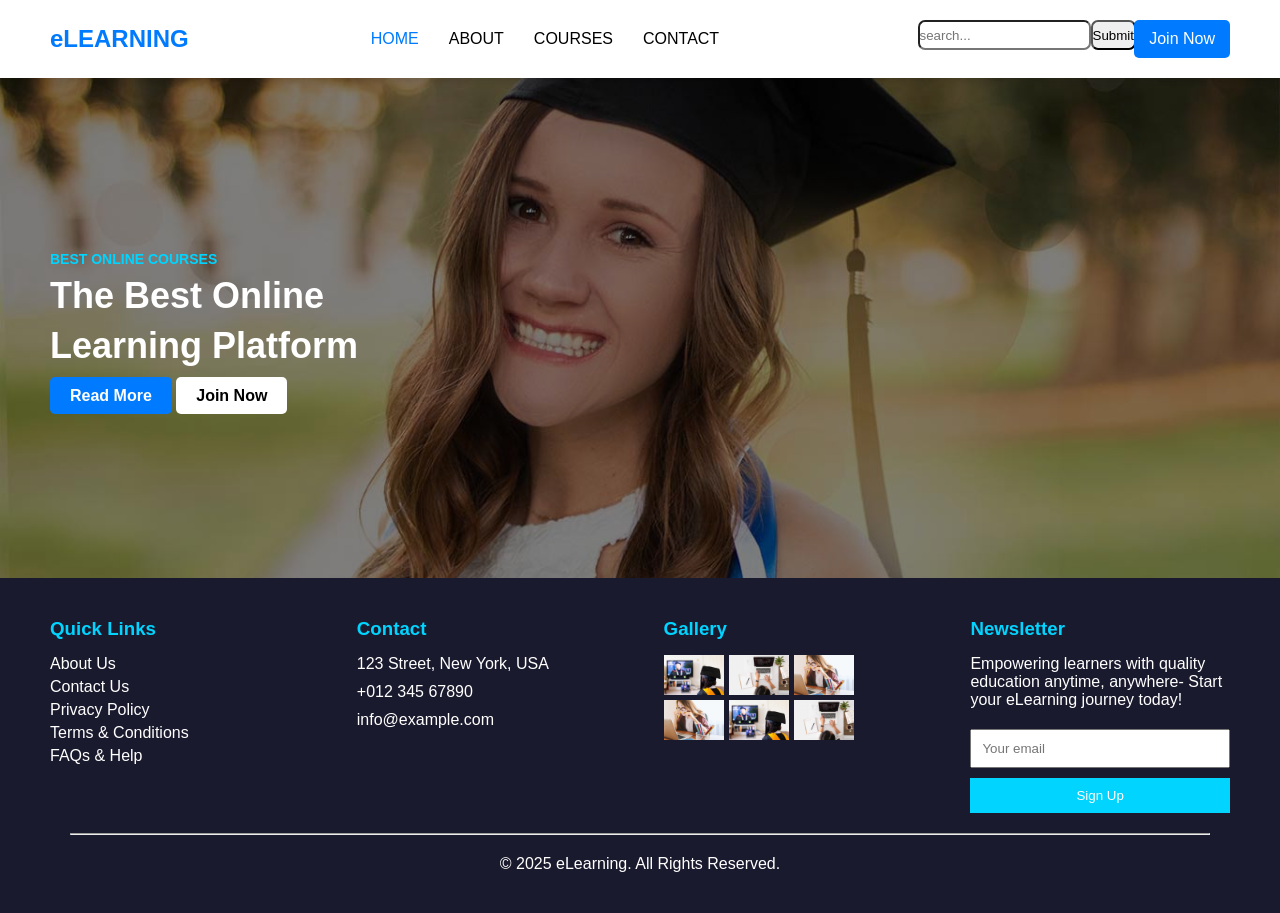
<file: index.html>
<html lang="en">
<head>    
    <title>eLearning</title>
    <link rel="stylesheet" href="CSS/style.css">
</head>
<body>

    <!-- Header Start -->
    <header>
        <div class="logo">eLEARNING</div>
        <nav>
            <ul>
                <li><a href="index.html" class="active">HOME</a></li>
                <li><a href="about.html">ABOUT</a></li>
                <li><a href="courses.html">COURSES</a></li>
                <li><a href="contact.html">CONTACT</a></li> 
                <input type="search" placeholder="search..." style="height: 30px; border-radius: 7px; margin-left: 30%;">
                <input type="submit" style="height: 30px; width: 60px; border-radius: 7px;">               
            </ul>                        
        </nav>                   
        <a href="#" class="join-btn">Join Now</a>    
    </header>
    <!-- Header End -->

    <!-- index page section Start -->
    <section class="hero" style="background-image: url('Images/carousel-1.jpg'); background-size: cover; background-position: center;">
        <div class="hero-content">
            <h5>BEST ONLINE COURSES</h5>
            <h1 class = "shital">The Best Online</h1>                
            <h1 class = "shital">Learning Platform</h1>
            <div class="buttons">
                <a href="#" class="read-more">Read More</a>
                <a href="#" class="join-now">Join Now</a>
            </div>        
        </div>
    </section>   
    <!-- index page section End --> 
    
    <!-- Footer Start -->
    <footer>
        <div class="footer-container">
            <div class="footer-section">
                <h3>Quick Links</h3>
                <ul>
                    <li><a href="#">About Us</a></li>
                    <li><a href="#">Contact Us</a></li>
                    <li><a href="#">Privacy Policy</a></li>
                    <li><a href="#">Terms & Conditions</a></li>
                    <li><a href="#">FAQs & Help</a></li>
                </ul>
            </div>
            <div class="footer-section">
                <h3>Contact</h3>
                <p>123 Street, New York, USA</p>
                <p>+012 345 67890</p>
                <p>info@example.com</p>
            </div>
            <div class="footer-section">
                <h3>Gallery</h3>
                <div class="gallery">
                    <img src="Images/course-1.jpg" alt="">
                    <img src="Images/course-2.jpg" alt="">
                    <img src="Images/course-3.jpg" alt="">                    
                </div>
                <div class="gallery">
                    <img src="Images/course-3.jpg" alt="">
                    <img src="Images/course-1.jpg" alt="">
                    <img src="Images/course-2.jpg" alt="">                    
                </div>
            </div>
            <div class="footer-section">
                <h3>Newsletter</h3>
                <p>Empowering learners with quality education anytime, anywhere- Start your eLearning journey today!</p>
                <form>
                    <input type="email" placeholder="Your email">
                    <button type="submit" class="submit-btn">Sign Up</button>
                </form>
            </div>
        </div>
        <hr>
        <div class="footer-bottom-left">© 2025 eLearning. All Rights Reserved.                       
        </div>        
    </footer>
    <!-- Footer End -->
</body>
</html>
</file>
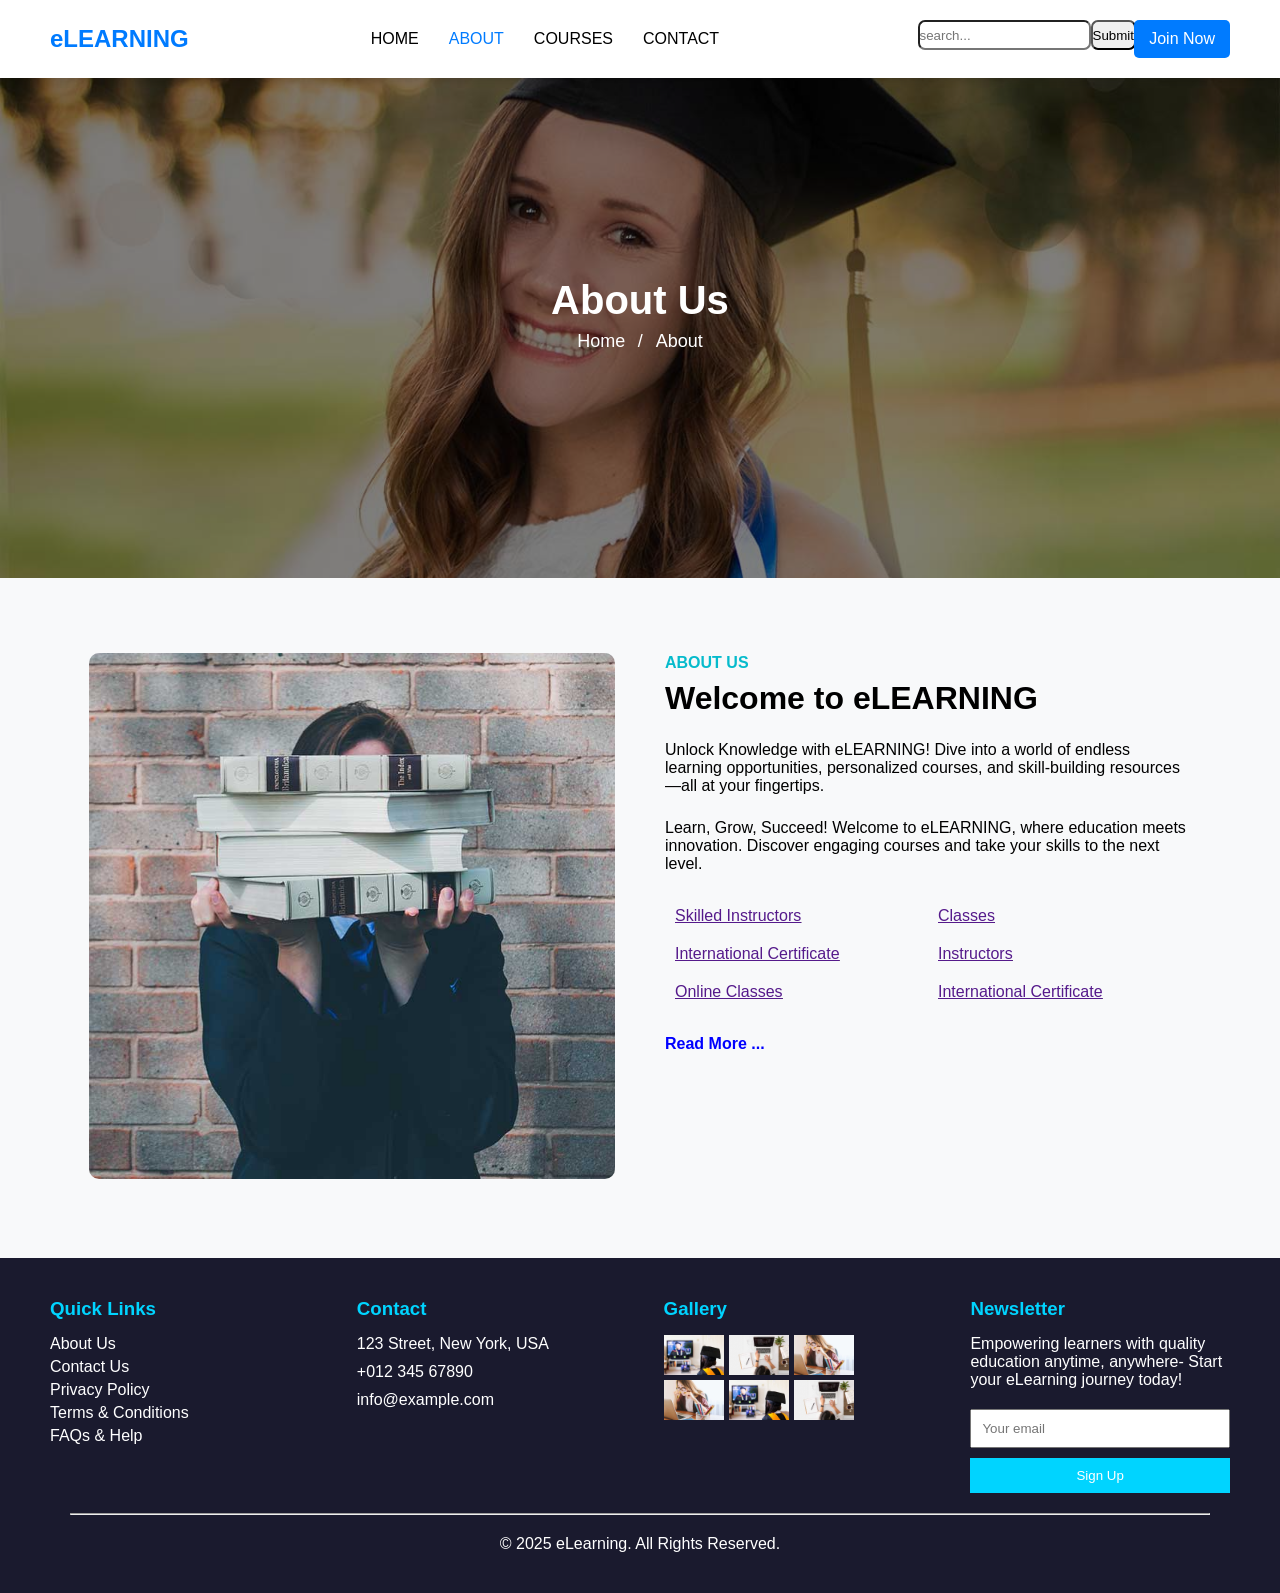
<file: about.html>
<!DOCTYPE html>
<html lang="en">
<head>
    <title>eLearning</title>
    <link rel="stylesheet" href="CSS/style.css">
</head>
<body>

    <!-- Header Start -->
    <header>
        <div class="logo">eLEARNING</div>
        <nav>
            <ul>
                <li><a href="index.html">HOME</a></li>
                <li><a href="about.html" class="active">ABOUT</a></li>
                <li><a href="courses.html">COURSES</a></li>
                <li><a href="contact.html">CONTACT</a></li> 
                <input type="search" placeholder="search..." style="height: 30px; border-radius: 7px; margin-left: 30%;">
                <input type="submit" style="height: 30px; width: 60px; border-radius: 7px;">               
            </ul>                        
        </nav>                   
        <a href="#" class="join-btn">Join Now</a>    
    </header>
    <!-- Header End -->

    <!-- about page section Start -->
    <section class="about-hero" style="background-image: url('Images/carousel-1.jpg'); background-size: cover; background-position: center;">
        <div class="about-hero-content">
            <h1 style="text-align: center;">About Us</h1>                       
            <ul class="breadcrumb">
                <li><a href="index.html">Home</a></li>
                <li>About</li>                   
            </ul>                        
        </div>
    </section>   
    <!-- about page section End -->

    <!-- About Start -->
    <div class="container">
        <div class="column">
            <img src="Images/about.jpg">
        </div>

        <div class="column">
            <h6 class="section-title">ABOUT US</h6>
                <h1 class="mb-4">Welcome to eLEARNING</h1>
                    <p class="mb-4">Unlock Knowledge with eLEARNING! Dive into a world of endless learning opportunities, personalized courses, and skill-building resources—all at your fingertips.</p>
                    <p class="mb-4">Learn, Grow, Succeed! Welcome to eLEARNING, where education meets innovation. Discover engaging courses and take your skills to the next level.</p>
                    <table class = "abouts">                        
                        <tr>
                            <td class = "data-abouts"><u><a href="">Skilled Instructors</a></u></td>
                            <td class = "data-abouts"><u><a href="">Classes</a> </u></td>                            
                        </tr>
                        <tr>
                            <td class = "data-abouts"><u><a href="">International Certificate</a></u></td>
                            <td class = "data-abouts"><u><a href="">Instructors</a></u></td>                            
                        </tr>
                        <tr>
                            <td class = "data-abouts"><u><a href="">Online Classes</a></u></td>
                            <td class = "data-abouts"><u><a href="">International Certificate</a></u></td>                            
                        </tr>
                    </table>
                    <a class="read-button" style="color: blue;"><b>Read More ...</b></a>
        </div>
    </div>
    <!-- About End -->
    
    <!-- Footer Start -->
    <footer>
        <div class="footer-container">
            <div class="footer-section">
                <h3>Quick Links</h3>
                <ul>
                    <li><a href="#">About Us</a></li>
                    <li><a href="#">Contact Us</a></li>
                    <li><a href="#">Privacy Policy</a></li>
                    <li><a href="#">Terms & Conditions</a></li>
                    <li><a href="#">FAQs & Help</a></li>
                </ul>
            </div>
            <div class="footer-section">
                <h3>Contact</h3>
                <p>123 Street, New York, USA</p>
                <p>+012 345 67890</p>
                <p>info@example.com</p>
            </div>
            <div class="footer-section">
                <h3>Gallery</h3>
                <div class="gallery">
                    <img src="Images/course-1.jpg" alt="">
                    <img src="Images/course-2.jpg" alt="">
                    <img src="Images/course-3.jpg" alt="">                    
                </div>
                <div class="gallery">
                    <img src="Images/course-3.jpg" alt="">
                    <img src="Images/course-1.jpg" alt="">
                    <img src="Images/course-2.jpg" alt="">                    
                </div>
            </div>
            <div class="footer-section">
                <h3>Newsletter</h3>
                <p>Empowering learners with quality education anytime, anywhere- Start your eLearning journey today!</p>
                <form>
                    <input type="email" placeholder="Your email">
                    <button type="submit" class="submit-btn">Sign Up</button>
                </form>
            </div>
        </div>
        <hr>
        <div class="footer-bottom-left">© 2025 eLearning. All Rights Reserved.                         
        </div>        
    </footer>
    <!-- Footer End -->
</body>
</html>
</file>
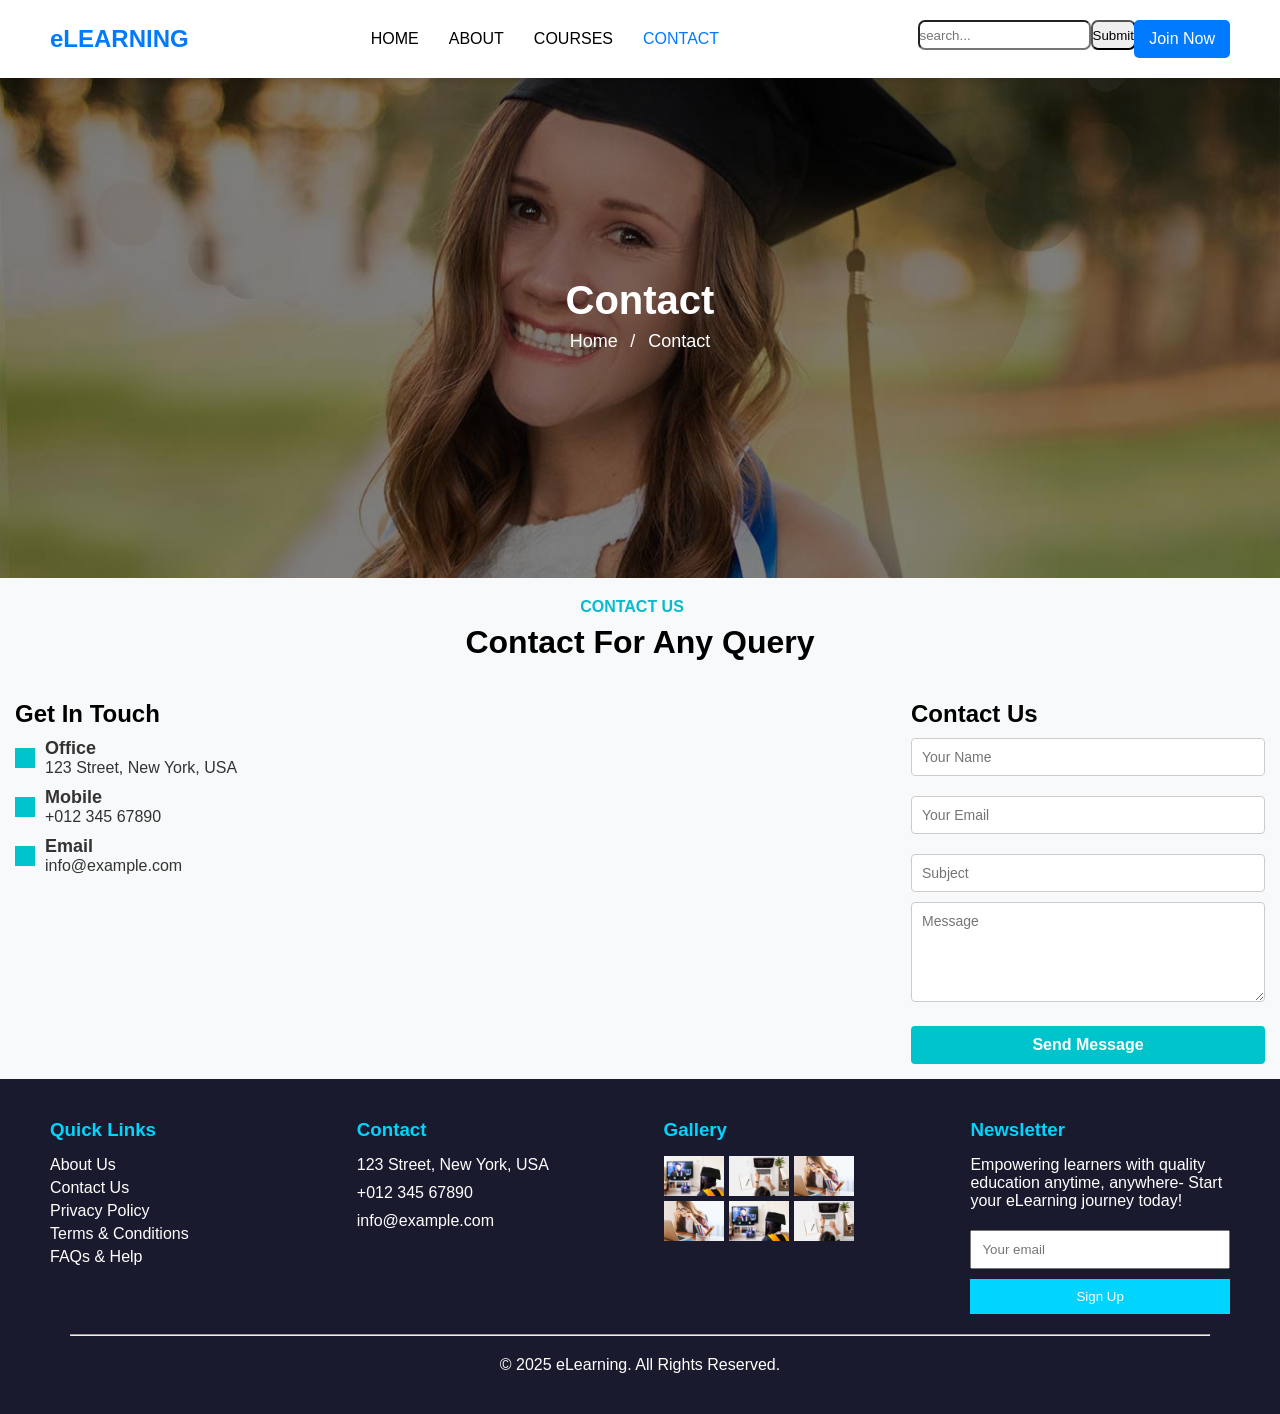
<file: contact.html>
<!DOCTYPE html>
<html lang="en">
<head>
    
    <title>eLearning</title>
    <link rel="stylesheet" href="CSS/style.css">
</head>
<body>

    <!-- Header Start -->
    <header>
        <div class="logo">eLEARNING</div>
        <nav>
            <ul>
                <li><a href="index.html">HOME</a></li>
                <li><a href="about.html">ABOUT</a></li>
                <li><a href="courses.html">COURSES</a></li>
                <li><a href="contact.html" class="active">CONTACT</a></li> 
                <input type="search" placeholder="search..." style="height: 30px; border-radius: 7px; margin-left: 30%;">
                <input type="submit" style="height: 30px; width: 60px; border-radius: 7px;">               
            </ul>                        
        </nav>                   
        <a href="#" class="join-btn">Join Now</a>    
    </header>
    <!-- Header End -->

    <!-- contact page section Start -->
    <section class="about-hero" style="background-image: url('Images/carousel-1.jpg'); background-size: cover; background-position: center;">
        <div class="about-hero-content">
            <h1 style="text-align: center;">Contact</h1>                       
            <ul class="breadcrumb">
                <li><a href="index.html">Home</a></li>
                <li>Contact</li>                   
            </ul>                        
        </div>
    </section>   
    <!-- contact page section End -->

    <!-- contact start-->
    <div class="contact-content">
        <h6 style="text-align: center;">Contact Us</h6>
        <h1>Contact For Any Query</h1>
        <table class="contact-table" border="0">
            <tr>
                <!-- Left Contact Info -->
                <td class="contact-td" width="30%">
                    <h2>Get In Touch</h2>
                    <div class="contact-info">
                        <div class="info-item">
                            <div class="icon-box"></div>
                            <div>
                                <strong>Office</strong><br>
                                123 Street, New York, USA
                            </div>
                        </div>
                        <div class="info-item">
                            <div class="icon-box"></div>
                            <div>
                                <strong>Mobile</strong><br>
                                +012 345 67890
                            </div>
                        </div>
                        <div class="info-item">
                            <div class="icon-box"></div>
                            <div>
                                <strong>Email</strong><br>
                                info@example.com
                            </div>
                        </div>
                    </div>
                </td>
    
                <!-- Center Google Map -->
                <td class="contact-td" width="40%">
                    <div class="map-container">
                        <iframe 
                            src="https://www.google.com/maps/embed?pb=!1m18!1m12!1m3!1d241317.1160985151!2d-74.25986668724294!3d40.69767006382921!2m3!1f0!2f0!3f0!3m2!1i1024!2i768!4f13.1!3m3!1m2!1s0x89c250b905df5a77%3A0x79b5a8a94b4a61b7!2sNew%20York%2C%20NY!5e0!3m2!1sen!2sus!4v1647682844451!5m2!1sen!2sus" 
                            allowfullscreen="" 
                            loading="lazy">
                        </iframe>
                    </div>
                </td>
    
                <!-- Right Contact Form -->
                <td class="contact-td" width="30%">
                    <h2>Contact Us</h2>
                    <form class="contact-form">
                        <input type="text" name="name" placeholder="Your Name" required>
                        <input type="email" name="email" placeholder="Your Email" required>
                        <input type="text" name="subject" placeholder="Subject" required>
                        <textarea name="message" placeholder="Message" required></textarea>
                        <button type="submit" class="send-btn">Send Message</button>
                    </form>
                </td>
            </tr>
        </table>
     <!-- contact end -->
    
    <!-- Footer Start -->
    <footer>
        <div class="footer-container">
            <div class="footer-section">
                <h3>Quick Links</h3>
                <ul>
                    <li><a href="#">About Us</a></li>
                    <li><a href="#">Contact Us</a></li>
                    <li><a href="#">Privacy Policy</a></li>
                    <li><a href="#">Terms & Conditions</a></li>
                    <li><a href="#">FAQs & Help</a></li>
                </ul>
            </div>
            <div class="footer-section">
                <h3>Contact</h3>
                <p>123 Street, New York, USA</p>
                <p>+012 345 67890</p>
                <p>info@example.com</p>
            </div>
            <div class="footer-section">
                <h3>Gallery</h3>
                <div class="gallery">
                    <img src="Images/course-1.jpg" alt="">
                    <img src="Images/course-2.jpg" alt="">
                    <img src="Images/course-3.jpg" alt="">                    
                </div>
                <div class="gallery">
                    <img src="Images/course-3.jpg" alt="">
                    <img src="Images/course-1.jpg" alt="">
                    <img src="Images/course-2.jpg" alt="">                    
                </div>
            </div>
            <div class="footer-section">
                <h3>Newsletter</h3>
                <p>Empowering learners with quality education anytime, anywhere- Start your eLearning journey today!</p>
                <form>
                    <input type="email" placeholder="Your email">
                    <button type="submit" class="submit-btn">Sign Up</button>
                </form>
            </div>
        </div>
        <hr>
        <div class="footer-bottom-left">© 2025 eLearning. All Rights Reserved.                         
        </div>        
    </footer>
    <!-- Footer End -->
</body>
</html>
</file>
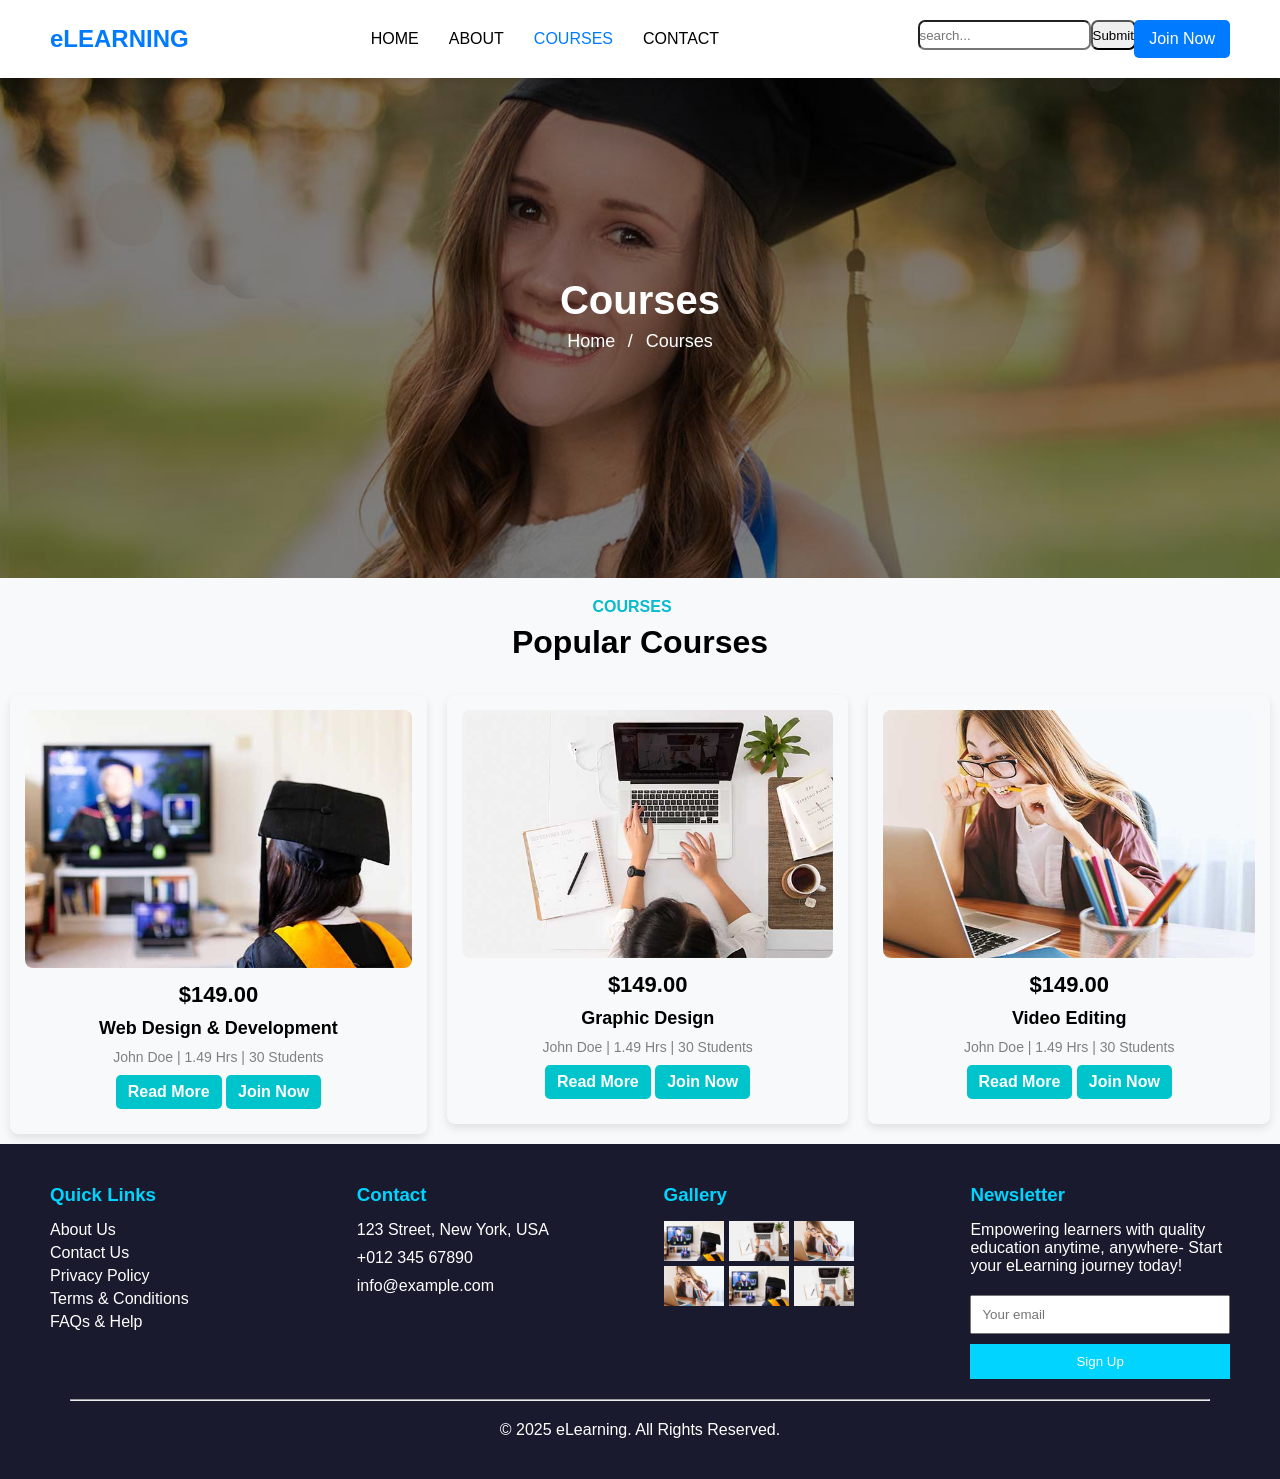
<file: courses.html>
<!DOCTYPE html>
<html lang="en">
<head>
    <title>eLearning</title>
    <link rel="stylesheet" href="CSS/style.css">
</head>
<body>

    <!-- Header Start -->
    <header>
        <div class="logo">eLEARNING</div>
        <nav>
            <ul>
                <li><a href="index.html">HOME</a></li>
                <li><a href="about.html">ABOUT</a></li>
                <li><a href="courses.html" class="active">COURSES</a></li>
                <li><a href="contact.html">CONTACT</a></li> 
                <input type="search" placeholder="search..." style="height: 30px; border-radius: 7px; margin-left: 30%;">
                <input type="submit" style="height: 30px; width: 60px; border-radius: 7px;">               
            </ul>                        
        </nav>                   
        <a href="#" class="join-btn">Join Now</a>    
    </header>
    <!-- Header End -->

    <!-- courses page section Start -->    
    <section class="about-hero" style="background-image: url('Images/carousel-1.jpg'); background-size: cover; background-position: center;">
        <div class="about-hero-content">
            <h1 style="text-align: center;">Courses</h1>                       
            <ul class="breadcrumb">
                <li><a href="index.html">Home</a></li>
                <li>Courses</li>                   
            </ul>                        
        </div>
    </section>   
    <!-- courses page section End -->

    <!-- popular courses start-->
    <div class="course-content">
        <h6 style="text-align: center;">Courses</h6>
        <h1>Popular Courses</h1>
        <table border="0">
            <tr>
                <td>
                    <div class="course-container">
                        <img src="Images/course-1.jpg" alt="Course Image">
                        <div class="course-info">
                            <span class="price">$149.00</span>
                            <div class="course-title">Web Design & Development</div>
                            <div class="details">John Doe | 1.49 Hrs | 30 Students</div>
                            <div class="btn-container">
                                <a href="#" class="btn">Read More</a>
                                <a href="#" class="btn">Join Now</a>
                            </div>
                        </div>
                    </div>
                </td>
                <td>
                    <div class="course-container">
                        <img src="Images/course-2.jpg" alt="Course Image">
                        <div class="course-info">
                            <span class="price">$149.00</span>
                            <div class="course-title">Graphic Design</div>
                            <div class="details">John Doe | 1.49 Hrs | 30 Students</div>
                            <div class="btn-container">
                                <a href="#" class="btn">Read More</a>
                                <a href="#" class="btn">Join Now</a>
                            </div>
                        </div>
                    </div>
                </td>
                <td>
                    <div class="course-container">
                        <img src="Images/course-3.jpg" alt="Course Image">
                        <div class="course-info">
                            <span class="price">$149.00</span>
                            <div class="course-title">Video Editing</div>
                            <div class="details">John Doe | 1.49 Hrs | 30 Students</div>
                            <div class="btn-container">
                                <a href="#" class="btn">Read More</a>
                                <a href="#" class="btn">Join Now</a>
                            </div>
                        </div>
                    </div>
                </td>
            </tr>
        </table>        
     <!-- popular courses end -->
    
    <!-- Footer Start -->
    <footer>
        <div class="footer-container">
            <div class="footer-section">
                <h3>Quick Links</h3>
                <ul>
                    <li><a href="#">About Us</a></li>
                    <li><a href="#">Contact Us</a></li>
                    <li><a href="#">Privacy Policy</a></li>
                    <li><a href="#">Terms & Conditions</a></li>
                    <li><a href="#">FAQs & Help</a></li>
                </ul>
            </div>
            <div class="footer-section">
                <h3>Contact</h3>
                <p>123 Street, New York, USA</p>
                <p>+012 345 67890</p>
                <p>info@example.com</p>
            </div>
            <div class="footer-section">
                <h3>Gallery</h3>
                <div class="gallery">
                    <img src="Images/course-1.jpg" alt="">
                    <img src="Images/course-2.jpg" alt="">
                    <img src="Images/course-3.jpg" alt="">                    
                </div>
                <div class="gallery">
                    <img src="Images/course-3.jpg" alt="">
                    <img src="Images/course-1.jpg" alt="">
                    <img src="Images/course-2.jpg" alt="">                    
                </div>
            </div>
            <div class="footer-section">
                <h3>Newsletter</h3>
                <p>Empowering learners with quality education anytime, anywhere- Start your eLearning journey today!</p>
                <form>
                    <input type="email" placeholder="Your email">
                    <button type="submit" class="submit-btn">Sign Up</button>
                </form>
            </div>
        </div>
        <hr>
        <div class="footer-bottom-left">© 2025 eLearning. All Rights Reserved.                         
        </div>        
    </footer>
    <!-- Footer End -->
</body>
</html>
</file>
<file: CSS/style.css>
/* General Styles */
* {
    margin: 0;
    padding: 0;
    box-sizing: border-box;
    font-family: Arial, sans-serif;
}

body {
    background: #f8f9fa;
}

/* Header */
.logo {
    font-size: 24px;
    font-weight: bold;
    color: #007bff;
}

header {
    display: flex;
    justify-content: space-between;
    align-items: center;
    padding: 20px 50px;
    background: white;
    box-shadow: 0px 4px 8px rgba(0, 0, 0, 0.1);
}

.hero-content h5{
    color: #06BBCC;
    text-transform: uppercase;
    font-size: 1.25rem;
    font-family: "Nunito", sans-serif;
    margin-top: 0;
    margin-bottom: .5rem;    

}

.hero-content h1{
    color: #fff;
    margin-top: 0;
    margin-bottom: .5rem;
    font-family: "Nunito", sans-serif;    
}

@media (min-width: 1200px) {
    .shital {
        font-size: 4rem;
        font-family: "Nunito", sans-serif;    
    }
}
nav ul {
    display: flex;    
    list-style: none;
    float: right;
}

nav ul li {
    margin: 10px 15px;
}

nav ul li a {
    text-decoration: none;
    color: black;
    font-weight: 500;
    transition: color 0.3s;
}

nav ul li a.active,
nav ul li a:hover {
    color: #007bff;
}

.join-btn {
    background: #007bff;
    color: white;
    padding: 10px 15px;
    text-decoration: none;
    border-radius: 5px;
}

/* Footer */
footer {
    background: #1a1a2e;
    color: white;
    padding: 40px 50px;
}

.footer-container {
    display: flex;
    justify-content: space-between;
}

.footer-section {
    width: 22%;
}

.footer-section h3 {
    margin-bottom: 15px;
    color: #00d4ff;
}

.footer-section ul {
    list-style: none;
}

.footer-section ul li a {
    text-decoration: none;
    color: white;
    display: block;
    margin-bottom: 5px;
}

.footer-section p {
    margin-bottom: 10px;
}

.gallery {
    display: flex;
}

.gallery img {
    width: 60px;
    margin-right: 5px;
    margin-bottom: 5px;
    display: block;
    align-items: center;
}

form input {
    width: 100%;
    padding: 10px;
    margin-top: 10px;
}

form button {
    width: 100%;
    padding: 10px;
    background: #00d4ff;
    color: white;
    border: none;
    cursor: pointer;
    margin-top: 10px;
}

.footer-bottom-left {
    text-align: center;    
    color: white;    
}

.footer-bottom-right {
    text-align: right;    
    text-emphasis-color: white;    
}

.submit-btn:hover {
    background-color: #009aa5;
}

hr{
    margin: 20px;
}


/* home page Hero Section (Background Image Applied) */
.hero {
    display: flex;
    align-items: center;
    justify-content: flex-start;      
    height: 500px;
    padding-left: 50px;
    color: white;
    position: relative;
    background-color: rgba(0, 0, 0, 0.5); /* Black with 50% transparency */
    z-index: -1; /* Keeps it behind the content */
}

/* home page Hero content */
.hero::after {
    content: "";
    position: absolute;
    top: 0;
    left: 0;
    width: 100%;
    height: 100%;
    background-color: rgba(0, 0, 0, 0.5); /* Black with 50% transparency */
    z-index: -1; /* Keeps it behind the content */
}

.hero-content {        
    position:absolute;
    z-index: 1;    
    background-size: cover; 
    background-position: center;
}

.hero h5 {
    font-size: 14px;
    color: #00d4ff;
}

.hero h1 {
    font-size: 36px;
    font-weight: bold;
}

.buttons{
    margin-top: 20px;
}
.read-more {
    background: #007bff;
    color: white;    
    padding: 10px 20px;
    text-decoration: none;
    border-radius: 5px;
    font-weight: bold;
}

.join-now {
    background: white;
    color: black;    
    padding: 10px 20px;
    text-decoration: none;
    border-radius: 5px;
    font-weight: bold;
}

.join-now:hover {
    background-color: white
}

/* about page Hero Section (Background Image Applied) */
.about-hero {
    align-items: center;
    justify-content: flex-start;      
    height: 500px;    
    color: white;
    position: relative;
    background-color: rgba(0, 0, 0, 0.5); /* Black with 50% transparency */
    z-index: -1; /* Keeps it behind the content */
}

/* about page Hero content */
.about-hero::after {
    content: "";
    position: absolute;
    top: 0;
    left: 0;
    width: 100%;
    height: 100%;
    background-color: rgba(0, 0, 0, 0.5); /* Black with 50% transparency */
    z-index: -1; /* Keeps it behind the content */
}

.about-hero h1 {
    padding-top: 100px;
    font-size: 40px;
    font-weight: bold;
    z-index: 1;    
    background-size: cover; 
    background-position: center;
}

.about-hero-content {
    position: relative;
    z-index: 2; /* Ensure breadcrumb is clickable */
    text-align: center;
    padding-top: 100px;
}

ul.breadcrumb {
    padding: 10px 16px;
    list-style: none;
    display: inline-block; /* Ensure proper alignment */
    padding: 8px 12px;    
}

ul.breadcrumb li {
    display: inline;
    font-size: 18px;
}

ul.breadcrumb li+li:before {
    padding: 8px;
    color: white;
    content: "/\00a0";
}

ul.breadcrumb li a {
    color: white;
    text-decoration: none;
    transition: color 0.3s ease;
}

ul.breadcrumb li a:hover {
    color: #00d4ff;
    text-decoration: underline;
}


/* About-us */
.container {
    width: 90%;
    margin: 50px auto;
    display: flex;
    justify-content: space-between;
}

.column {
    width: 50%; /* Adjusts the width to fit two columns */
    padding: 25px; /* Adds spacing around images */
}

.column img {
    width: 100%;
    height: auto;
    border-radius: 10px; /* Optional for styling */
}

/* Responsive Design for about-us*/
@media (max-width: 768px) {
    .container {
        flex-direction: column;
        align-items: center;
    }

    .column {
        width: 100%;
        padding: 15px;
    }
}

/*About us right side section*/
.section-title {
    position: relative;
    display: inline-block;
    text-transform: uppercase;
    color: #06BBCC;
    text-align: left;
    padding-right: 1rem;
    font-size: 1rem;
    margin-top: 0;
    margin-bottom: .5rem;
    font-family: "Nunito", sans-serif;
    font-weight: 700;
    line-height: 1.2;        
}


.section-title::before {
    position: absolute;
    content: "";
    width: calc(100% + 80px);
    height: 2px;
    top: 4px;
    left: -40px;
    background: var(--primary);
    z-index: -1;
}    

*, *::before, *::after {
    box-sizing: border-box;
}

.section-title::after {
    position: absolute;
    content: "";
    width: calc(100% + 120px);
    height: 2px;
    bottom: 5px;
    left: -60px;
    background: var(--primary);
    z-index: -1;
}

.section-title.text-start::before {
    width: calc(100% + 40px);
    left: 0;
}

.section-title.text-start::after {
    width: calc(100% + 60px);
    left: 0;
}

.mb-4 {
    margin-bottom: 1.5rem;
    font-family: "Nunito", sans-serif;  
}

.abouts  {
    margin-bottom: 1.5rem;
    --bs-gutter-x: 1.5rem;
    --bs-gutter-y: .5rem;  
    padding: 10px;
}
.data-abouts {
    margin-right: 40px;
    margin-bottom: 1.5rem;
    --bs-gutter-x: 1.5rem;
    --bs-gutter-y: .5rem;  
    padding: 10px;
}

/* courses */
.categories-title {
    align-items: center;
    position: relative;
    display: inline-block;
    text-transform: uppercase;
    color: #06BBCC;
    text-align: left;
    padding-right: 1rem;
    font-size: 1rem;
    margin-top: 0;
    margin-bottom: .5rem;
    font-family: "Nunito", sans-serif;
    font-weight: 700;
    line-height: 1.2;        
}


.categories-title::before {
    position: absolute;
    content: "";
    width: calc(100% + 80px);
    height: 2px;
    top: 4px;
    left: -40px;
    background: var(--primary);
    z-index: -1;
}    

*, *::before, *::after {
    box-sizing: border-box;
}

.categories-title::after {
    position: absolute;
    content: "";
    width: calc(100% + 120px);
    height: 2px;
    bottom: 5px;
    left: -60px;
    background: var(--primary);
    z-index: -1;
}

.categories-title.text-start::before {
    width: calc(100% + 40px);
    left: 0;
}

.categories-title h6{
    align-items: center;
}

.categories-title.text-start::after {
    width: calc(100% + 60px);
    left: 0;
}

.course-content h6{
    text-transform: uppercase;
    color: #06BBCC;
    text-align: center;
    padding-right: 1rem;
    font-size: 1rem;
    margin-top: 20px;
    margin-bottom: .5rem;
    font-family: "Nunito", sans-serif;    
}  

.course-content h1 {
    margin-bottom: 1.5rem;
    font-family: "Nunito", sans-serif;  
    text-align: center;
}


table {
    width: 100%;
    border-collapse: collapse;
}

td {
    padding: 10px;
    vertical-align: top;
}

.course-container {
    position: relative;
    width: 100%;
    text-align: center;
    background: #f8f9fa;
    padding: 15px;
    border-radius: 8px;
    box-shadow: 0 4px 8px rgba(0, 0, 0, 0.1);
}

.course-container img {
    width: 100%;
    height: auto;
    border-radius: 8px;
}

.course-info {
    padding: 10px;
}

.price {
    font-size: 22px;
    font-weight: bold;
}

.course-title {
    font-size: 18px;
    font-weight: bold;
    margin: 10px 0;
}

.details {
    font-size: 14px;
    color: gray;
}

.btn-container {
    margin-top: 10px;
}

.btn {
    display: inline-block;
    background: #00c4cc;
    color: white;
    padding: 8px 12px;
    text-decoration: none;
    border-radius: 5px;
    font-weight: bold;
}

.btn:hover {
    background: #009aa5;
}


/* contact page */
.contact-content h6{
    text-transform: uppercase;
    color: #06BBCC;
    text-align: center;
    padding-right: 1rem;
    font-size: 1rem;
    margin-top: 20px;
    margin-bottom: .5rem;
    font-family: "Nunito", sans-serif;        
}  

.contact-content h1 {
    margin-bottom: 1.5rem;
    font-family: "Nunito", sans-serif;  
    text-align: center;
}

.contact-table {
    width: 100%;
    border-collapse: collapse;
}

.contact-td {
    padding: 15px;
    vertical-align: top;
}

/* Left Contact Details */
.contact-info {
    font-size: 16px;
    color: #333;
}

.contact-info strong {
    font-size: 18px;
}

.info-item {
    display: flex;
    align-items: center;
    margin: 10px 0;
}

.icon-box {
    width: 20px;
    height: 20px;
    background-color: #00c4cc;
    margin-right: 10px;
}

/* Google Map */
.map-container iframe {
    width: 100%;
    height: 250px;
    border: 0;
}

/* Form Styles */
.contact-form input,
.contact-form textarea {
    width: 100%;
    padding: 10px;
    margin-bottom: 10px;
    border: 1px solid #ccc;
    border-radius: 4px;
    font-size: 14px;
}

.contact-form textarea {
    height: 100px;
}

.send-btn {
    width: 100%;
    background-color: #00c4cc;
    color: white;
    padding: 10px;
    border: none;
    border-radius: 4px;
    font-size: 16px;
    cursor: pointer;
    font-weight: bold;
}

.send-btn:hover {
    background-color: #009aa5;
}

/* Responsive Design */
@media (max-width: 900px) {
    header {
        flex-direction: column;
        align-items: center;
        text-align: center;
    }

    .hero {
        padding-left: 20px;
        text-align: center;
    }

    .hero h1 {
        font-size: 28px;
    }

    .footer-container {
        flex-direction: column;
        align-items: center;
        text-align: center;
    }

    .footer-section {
        width: 100%;
        margin-bottom: 20px;
    }
}
</file>
